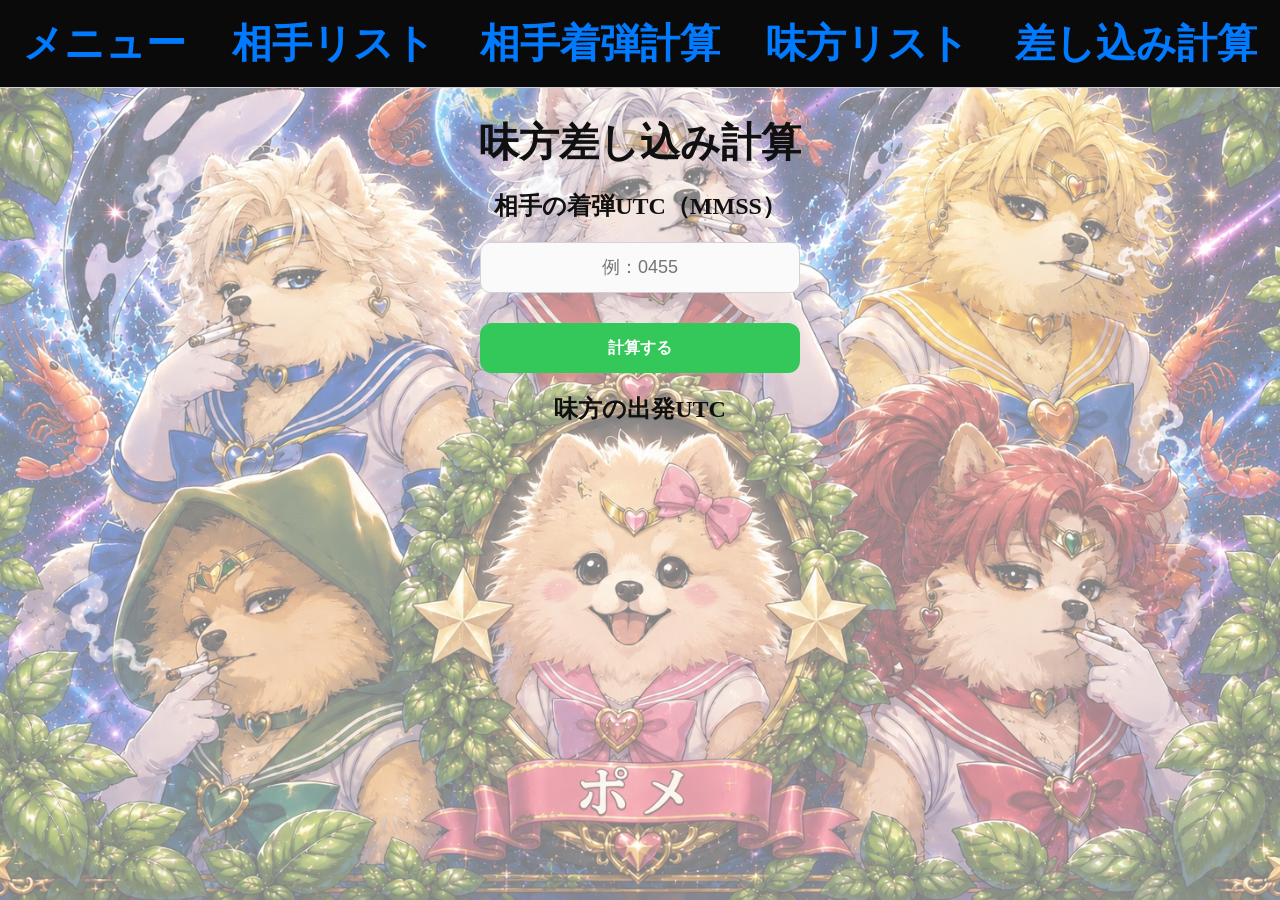
<file: all_sync.html>
<!DOCTYPE html>
<html lang="ja">
<head>
  <meta charset="UTF-8">
  <title>味方同期計算</title>
  <link rel="stylesheet" href="style.css">
</head>
<body>


  <nav class="nav-bar">
    <a href="index.html">メニュー</a>
    <a href="enemy_list.html">相手リスト</a>
    <a href="calc.html">相手着弾計算</a>
    <a href="ally_list.html">味方リスト</a>
    <a href="ally_sync.html">差し込み計算</a>
  </nav>
  <h1>味方差し込み計算</h1>

  <section>
    <h2>相手の着弾UTC（MMSS）</h2>
    <input type="text" id="enemy-hit" placeholder="例：0455">
  </section>

  <section>
    <button id="calc" class="btn calc">計算する</button>
  </section>

  <section>
    <h2>味方の出発UTC</h2>
    <div id="result"></div>
  </section>

  <script>
    const allies = JSON.parse(localStorage.getItem("allies") || "[]");

    function secToMMSS(sec) {
      sec = ((sec % 3600) + 3600) % 3600;
      const mm = String(Math.floor(sec / 60)).padStart(2, "0");
      const ss = String(sec % 60).padStart(2, "0");
      return mm + ss;
    }

    document.getElementById("calc").onclick = () => {
      const result = document.getElementById("result");
      result.innerHTML = "";

      const mmss = document.getElementById("enemy-hit").value;
      if (mmss.length !== 4) {
        result.innerHTML = "MMSS形式で入力してください";
        return;
      }

      const mm = Number(mmss.slice(0, 2));
      const ss = Number(mmss.slice(2, 4));
      const enemyHitSec = mm * 60 + ss;

      allies.forEach(a => {
        const departSec = enemyHitSec - a.march;
        const departMMSS = secToMMSS(departSec);

        result.innerHTML += `
          <p>${a.name} → 出発UTC：${departMMSS}</p>
        `;
      });
    };
  </script>

</body>
</html>
</file>
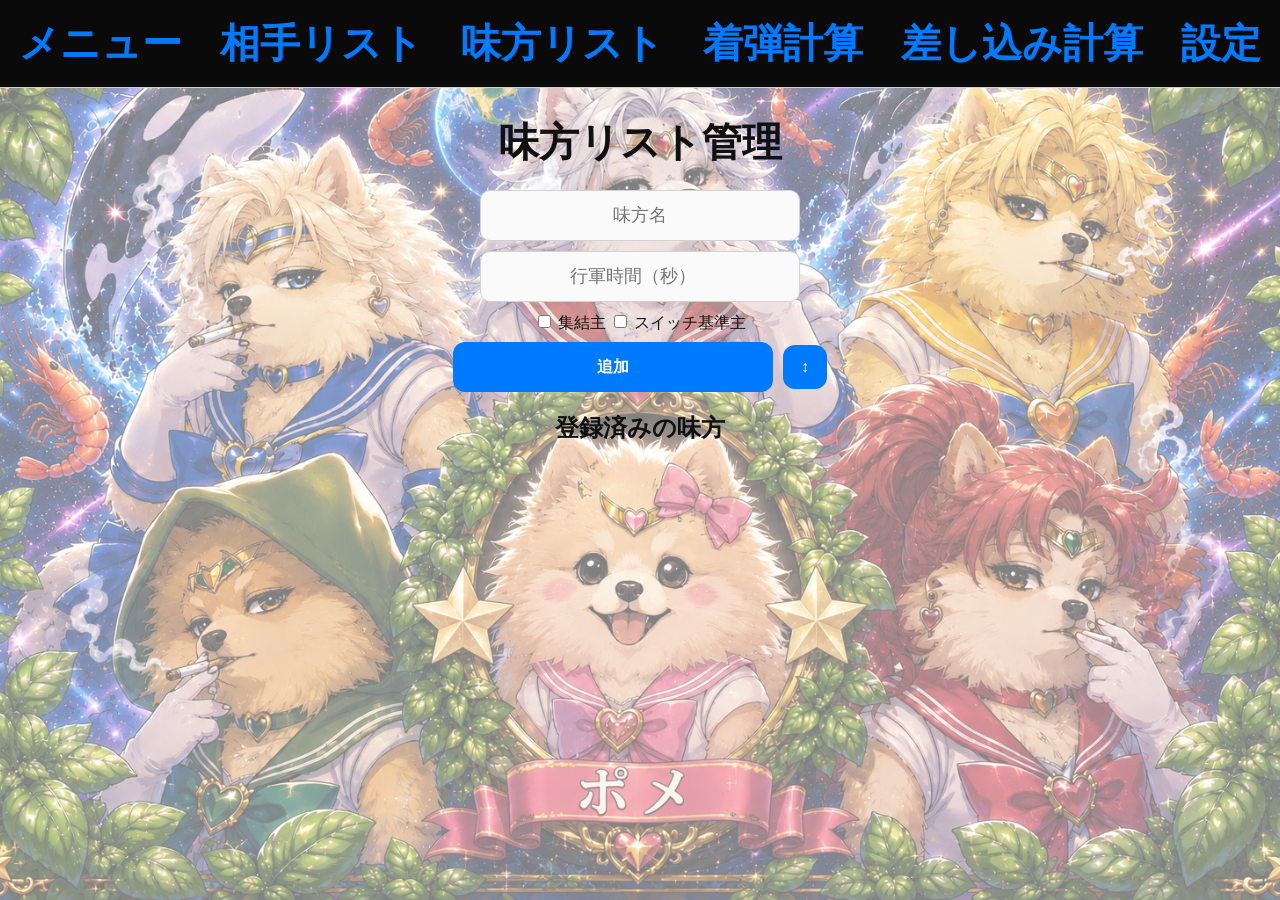
<file: ally_list.html>
<!DOCTYPE html>
<html lang="ja">
<head>
  <meta charset="UTF-8">
  <title>味方リスト管理</title>
  <link rel="stylesheet" href="style.css">
</head>
<body>


  <nav class="nav-bar">
    <a href="index.html">メニュー</a>
    <a href="enemy_list.html">相手リスト</a>
    <a href="ally_list.html">味方リスト</a>
    <a href="calc.html">着弾計算</a>
    <a href="ally_sync.html">差し込み計算</a>
    <a href="settings.html">設定</a>
  </nav>
  <h1>味方リスト管理</h1>


  <section>
    <input type="text" id="ally-name" placeholder="味方名">
    <input type="number" id="ally-march" placeholder="行軍時間（秒）">
    <label>
      <input type="checkbox" id="ally-gathering">
      集結主
    </label>
    <label>
      <input type="checkbox" id="ally-switch-leader">
      スイッチ基準主
    </label>
    <div class="ally-add-row">
      <button id="add" class="btn">追加</button>
      <button id="sort-allies" class="btn sort-btn" type="button" title="並び替え">↕</button>
    </div>
  </section>

  <section>
    <h2>登録済みの味方</h2>
    <div id="ally-list"></div>
  </section>

  <script>
    let editingAllyIndex = null;

    function getAutoTheme() {
      return window.matchMedia("(prefers-color-scheme: dark)").matches ? "dark" : "light";
    }

    function getAutoDeviceMode() {
      return window.innerWidth <= 768 ? "mobile" : "desktop";
    }

    function applyThemeMode(mode) {
      const selected = mode || "auto";
      const effective = selected === "auto" ? getAutoTheme() : selected;
      document.body.dataset.theme = effective;
    }

    function applyDeviceMode(mode) {
      const selected = mode || "auto";
      const effective = selected === "auto" ? getAutoDeviceMode() : selected;
      document.body.dataset.device = effective;
    }

    function loadBackgroundState() {
      const bgEnabled = localStorage.getItem("backgroundEnabled");
      document.body.classList.toggle("bg-off", bgEnabled === "false");
      const savedTheme = localStorage.getItem("themeMode") || "auto";
      const savedDevice = localStorage.getItem("deviceMode") || "auto";
      applyThemeMode(savedTheme);
      applyDeviceMode(savedDevice);
    }
    loadBackgroundState();
    window.addEventListener("resize", () => {
      if ((localStorage.getItem("themeMode") || "auto") === "auto") {
        applyThemeMode("auto");
      }
      if ((localStorage.getItem("deviceMode") || "auto") === "auto") {
        applyDeviceMode("auto");
      }
    });

    function sortAllies() {
      const list = JSON.parse(localStorage.getItem("allies") || "[]");
      const sorted = [...list].sort((a, b) => {
        const rankA = a.gatheringLeader && a.switchLeader ? 0 : a.gatheringLeader ? 1 : 2;
        const rankB = b.gatheringLeader && b.switchLeader ? 0 : b.gatheringLeader ? 1 : 2;
        if (rankA !== rankB) return rankA - rankB;
        return (a.name || "").localeCompare(b.name || "", "ja");
      });

      localStorage.setItem("allies", JSON.stringify(sorted));
      loadAllies();
    }

    function loadAllies() {
      const list = JSON.parse(localStorage.getItem("allies") || "[]");
      const div = document.getElementById("ally-list");
      div.innerHTML = "";

      list.forEach((a, index) => {
        div.innerHTML += `
          <div class="list-card enemy-card">
            <div class="list-card-main">
              <p class="entry-name">${a.name}</p>
              <p class="entry-meta">行軍 ${a.march}秒</p>
              <label class="entry-meta">
                <input type="checkbox" ${a.gatheringLeader ? "checked" : ""} onchange="toggleGatheringLeader(${index}, this.checked)">
                集結主
              </label>
              <label class="entry-meta">
                <input type="checkbox" ${a.switchLeader ? "checked" : ""} onchange="toggleSwitchLeader(${index}, this.checked)">
                スイッチ基準主
              </label>
            </div>
            <div class="action-buttons">
              <button class="btn edit" onclick="editAlly(${index})">編集</button>
              <button class="btn delete" onclick="deleteAlly(${index})">削除</button>
            </div>
          </div>
        `;
      });
    }

    function toggleGatheringLeader(index, checked) {
      const list = JSON.parse(localStorage.getItem("allies") || "[]");
      if (!list[index]) return;
      list[index].gatheringLeader = checked;
      localStorage.setItem("allies", JSON.stringify(list));
      loadAllies();
    }

    function toggleSwitchLeader(index, checked) {
      const list = JSON.parse(localStorage.getItem("allies") || "[]");
      if (!list[index]) return;

      list[index].switchLeader = checked;
      localStorage.setItem("allies", JSON.stringify(list));
      loadAllies();
    }

    function editAlly(index) {
      const list = JSON.parse(localStorage.getItem("allies") || "[]");
      const item = list[index];
      if (!item) return;

      editingAllyIndex = index;
      document.getElementById("ally-name").value = item.name;
      document.getElementById("ally-march").value = item.march;
      document.getElementById("ally-gathering").checked = Boolean(item.gatheringLeader);
      document.getElementById("ally-switch-leader").checked = Boolean(item.switchLeader);
      document.getElementById("add").textContent = "更新";
      document.getElementById("ally-name").focus();
    }

    function deleteAlly(index) {
      const list = JSON.parse(localStorage.getItem("allies") || "[]");
      list.splice(index, 1);
      localStorage.setItem("allies", JSON.stringify(list));

      if (editingAllyIndex === index) {
        editingAllyIndex = null;
        document.getElementById("add").textContent = "追加";
      }

      document.getElementById("ally-name").value = "";
      document.getElementById("ally-march").value = "";
      document.getElementById("ally-gathering").checked = false;
      document.getElementById("ally-switch-leader").checked = false;
      loadAllies();
    }

    document.getElementById("add").onclick = () => {
      const name = document.getElementById("ally-name").value;
      const march = Number(document.getElementById("ally-march").value);
      const gatheringLeader = document.getElementById("ally-gathering").checked;
      const switchLeader = document.getElementById("ally-switch-leader").checked;

      if (!name || march <= 0) return;

      const list = JSON.parse(localStorage.getItem("allies") || "[]");
      const entry = { name, march, gatheringLeader, switchLeader };

      if (editingAllyIndex !== null) {
        list[editingAllyIndex] = entry;
      } else {
        list.push(entry);
      }

      localStorage.setItem("allies", JSON.stringify(list));

      document.getElementById("ally-name").value = "";
      document.getElementById("ally-march").value = "";
      document.getElementById("ally-gathering").checked = false;
      document.getElementById("ally-switch-leader").checked = false;
      editingAllyIndex = null;
      document.getElementById("add").textContent = "追加";
      loadAllies();
    };

    document.getElementById("sort-allies").onclick = sortAllies;

    loadAllies();
  </script>

</body>
</html>
</file>
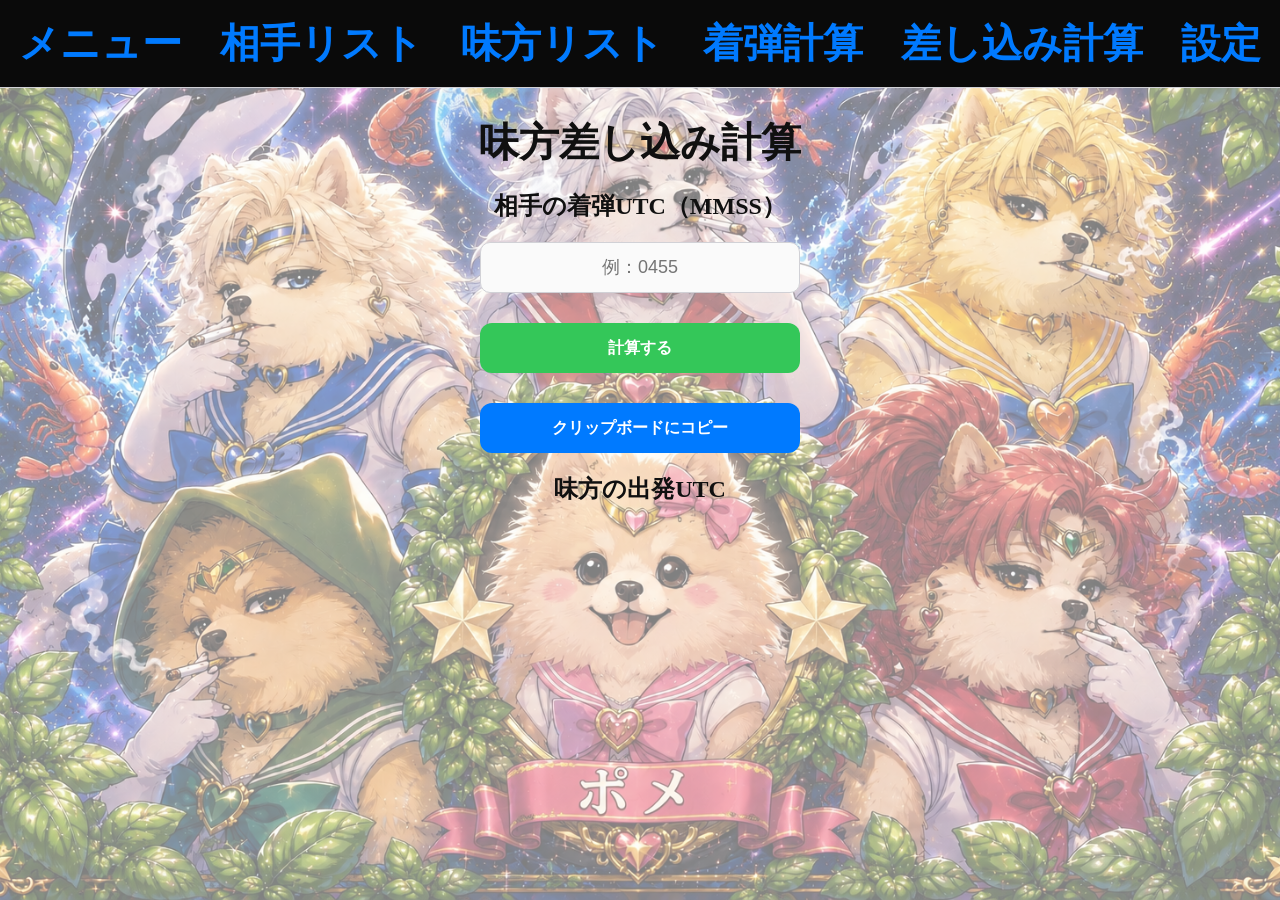
<file: ally_sync.html>
<!DOCTYPE html>
<html lang="ja">
<head>
  <meta charset="UTF-8">
  <title>味方同期計算</title>
  <link rel="stylesheet" href="style.css">
</head>
<body>


  <nav class="nav-bar">
    <a href="index.html">メニュー</a>
    <a href="enemy_list.html">相手リスト</a>
    <a href="ally_list.html">味方リスト</a>
    <a href="calc.html">着弾計算</a>
    <a href="ally_sync.html">差し込み計算</a>
    <a href="settings.html">設定</a>
  </nav>
  <h1>味方差し込み計算</h1>

  <section>
    <h2>相手の着弾UTC（MMSS）</h2>
    <input type="text" id="enemy-hit" placeholder="例：0455">
  </section>

  <section>
    <button id="calc" class="btn calc">計算する</button>
  </section>

  <section>
    <button id="copy-sync" class="btn copy" type="button">クリップボードにコピー</button>
  </section>

  <section>
    <h2>味方の出発UTC</h2>
    <div id="result"></div>
  </section>

  <script>
    function getAutoTheme() {
      return window.matchMedia("(prefers-color-scheme: dark)").matches ? "dark" : "light";
    }

    function getAutoDeviceMode() {
      return window.innerWidth <= 768 ? "mobile" : "desktop";
    }

    function applyThemeMode(mode) {
      const selected = mode || "auto";
      const effective = selected === "auto" ? getAutoTheme() : selected;
      document.body.dataset.theme = effective;
    }

    function applyDeviceMode(mode) {
      const selected = mode || "auto";
      const effective = selected === "auto" ? getAutoDeviceMode() : selected;
      document.body.dataset.device = effective;
    }

    function loadBackgroundState() {
      const bgEnabled = localStorage.getItem("backgroundEnabled");
      document.body.classList.toggle("bg-off", bgEnabled === "false");
      const savedTheme = localStorage.getItem("themeMode") || "auto";
      const savedDevice = localStorage.getItem("deviceMode") || "auto";
      applyThemeMode(savedTheme);
      applyDeviceMode(savedDevice);
    }
    loadBackgroundState();
    window.addEventListener("resize", () => {
      if ((localStorage.getItem("themeMode") || "auto") === "auto") {
        applyThemeMode("auto");
      }
      if ((localStorage.getItem("deviceMode") || "auto") === "auto") {
        applyDeviceMode("auto");
      }
    });

    function saveSyncState(value, html, copyText = "") {
      localStorage.setItem("syncState", JSON.stringify({ value, html, copyText }));
    }

    function loadSyncState() {
      const saved = JSON.parse(localStorage.getItem("syncState") || "null");
      if (!saved) return;

      const enemyHitInput = document.getElementById("enemy-hit");
      if (enemyHitInput && saved.value) {
        enemyHitInput.value = saved.value;
      }
      if (saved.html) {
        const result = document.getElementById("result");
        result.innerHTML = saved.html;
        result.dataset.copyText = saved.copyText || "";
      }
    }

    function secToMMSS(sec) {
      sec = ((sec % 3600) + 3600) % 3600;
      const mm = String(Math.floor(sec / 60)).padStart(2, "0");
      const ss = String(sec % 60).padStart(2, "0");
      return mm + ss;
    }

    function buildSyncCopyText(allies, enemyHitSec) {
      return allies.map(a => {
        const departSec = enemyHitSec - a.march;
        const departMMSS = secToMMSS(departSec);
        return `${a.name}:${departMMSS}`;
      }).join("\n");
    }

    function runSyncCalculation() {
      const result = document.getElementById("result");
      result.innerHTML = "";
      result.dataset.copyText = "";

      const allies = JSON.parse(localStorage.getItem("allies") || "[]");
      if (allies.length === 0) {
        const message = "味方が登録されていません。味方リストで登録してください。";
        result.innerHTML = message;
        saveSyncState(document.getElementById("enemy-hit").value.trim(), message, "");
        return;
      }

      const mmss = document.getElementById("enemy-hit").value.trim();
      const normalized = mmss.replace(/\D/g, "");
      if (normalized.length !== 4) {
        const message = "MMSS形式で入力してください";
        result.innerHTML = message;
        saveSyncState(mmss, message, "");
        return;
      }

      const mm = Number(normalized.slice(0, 2));
      const ss = Number(normalized.slice(2, 4));
      const enemyHitSec = mm * 60 + ss;
      let html = "";

      allies.forEach(a => {
        const departSec = enemyHitSec - a.march;
        const departMMSS = secToMMSS(departSec);
        html += `<p class="sync-result-item">${a.name} → 出発UTC：${departMMSS}</p>`;
      });

      const copyText = buildSyncCopyText(allies, enemyHitSec);
      result.innerHTML = html;
      result.dataset.copyText = copyText;
      saveSyncState(mmss, html, copyText);
    }

    async function copySyncResults() {
      const result = document.getElementById("result");
      const copyText = result.dataset.copyText || "";
      if (!copyText) return;

      const button = document.getElementById("copy-sync");
      try {
        await navigator.clipboard.writeText(copyText);
        button.textContent = "コピーしました";
      } catch (error) {
        const fallback = document.createElement("textarea");
        fallback.value = copyText;
        document.body.appendChild(fallback);
        fallback.select();
        document.execCommand("copy");
        document.body.removeChild(fallback);
        button.textContent = "コピーしました";
      }

      setTimeout(() => {
        button.textContent = "クリップボードにコピー";
      }, 1500);
    }

    const autoHitUTC = localStorage.getItem("syncAutoHitUTC") || "";
    if (autoHitUTC) {
      document.getElementById("enemy-hit").value = autoHitUTC;
      runSyncCalculation();
    } else {
      loadSyncState();
    }

    document.getElementById("calc").onclick = runSyncCalculation;
    document.getElementById("copy-sync").onclick = copySyncResults;
  </script>

</body>
</html>
</file>
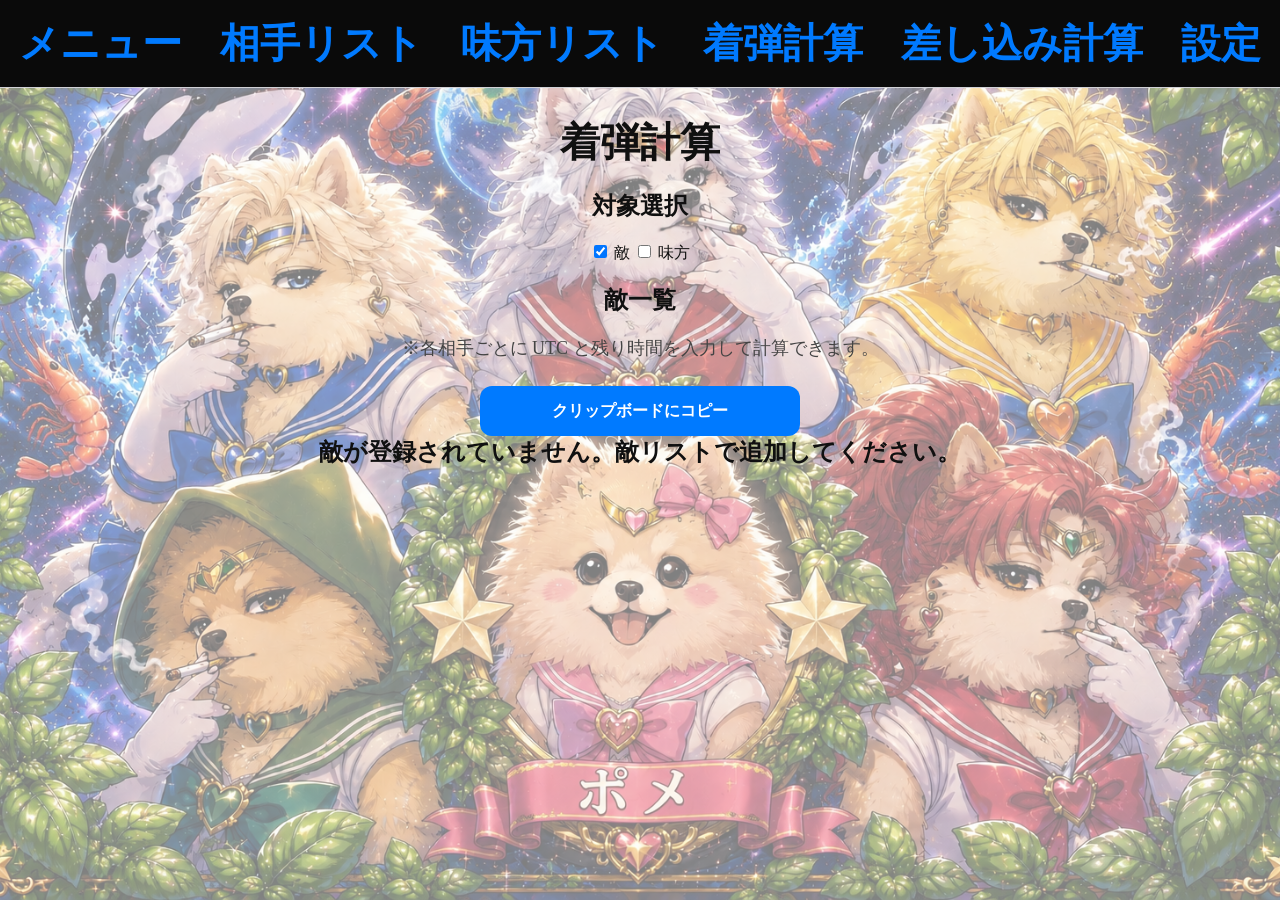
<file: calc.html>
<!DOCTYPE html>
<html lang="ja">
<head>
  <meta charset="UTF-8">
  <title>着弾計算</title>
  <link rel="stylesheet" href="style.css">
</head>
<body>

  <nav class="nav-bar">
    <a href="index.html">メニュー</a>
    <a href="enemy_list.html">相手リスト</a>
    <a href="ally_list.html">味方リスト</a>
    <a href="calc.html">着弾計算</a>
    <a href="ally_sync.html">差し込み計算</a>
    <a href="settings.html">設定</a>
  </nav>

  <h1>着弾計算</h1>

  <section>
    <h2>対象選択</h2>
    <label>
      <input type="checkbox" id="calc-target-enemy" checked>
      敵
    </label>
    <label>
      <input type="checkbox" id="calc-target-ally">
      味方
    </label>
  </section>

  <section>
    <h2 id="calc-list-title">敵一覧</h2>
    <p id="calc-note" class="calc-note">※各相手ごとに UTC と残り時間を入力して計算できます。</p>
    <div id="switch-summary" class="switch-summary" hidden></div>
    <div class="calc-header-actions">
      <button id="bulk-calc" class="btn calc" type="button" hidden>一括計算</button>
      <button id="copy-calc" class="btn copy" type="button">クリップボードにコピー</button>
    </div>
    <div id="calc-list"></div>
  </section>

  <script>
    function getAutoTheme() {
      return window.matchMedia("(prefers-color-scheme: dark)").matches ? "dark" : "light";
    }

    function getAutoDeviceMode() {
      return window.innerWidth <= 768 ? "mobile" : "desktop";
    }

    function applyThemeMode(mode) {
      const selected = mode || "auto";
      const effective = selected === "auto" ? getAutoTheme() : selected;
      document.body.dataset.theme = effective;
    }

    function applyDeviceMode(mode) {
      const selected = mode || "auto";
      const effective = selected === "auto" ? getAutoDeviceMode() : selected;
      document.body.dataset.device = effective;
    }

    function loadBackgroundState() {
      const bgEnabled = localStorage.getItem("backgroundEnabled");
      document.body.classList.toggle("bg-off", bgEnabled === "false");
      const savedTheme = localStorage.getItem("themeMode") || "auto";
      const savedDevice = localStorage.getItem("deviceMode") || "auto";
      applyThemeMode(savedTheme);
      applyDeviceMode(savedDevice);
    }
    loadBackgroundState();
    window.addEventListener("resize", () => {
      if ((localStorage.getItem("themeMode") || "auto") === "auto") {
        applyThemeMode("auto");
      }
      if ((localStorage.getItem("deviceMode") || "auto") === "auto") {
        applyDeviceMode("auto");
      }
    });

    const listDiv = document.getElementById("calc-list");

    function getEnemies() {
      return JSON.parse(localStorage.getItem("enemies") || "[]");
    }

    function getAllies() {
      return JSON.parse(localStorage.getItem("allies") || "[]");
    }

    function getSwitchIntervalSec() {
      const value = Number(localStorage.getItem("switchIntervalSec") || "0");
      return Number.isFinite(value) ? Math.max(0, value) : 0;
    }

    function getCurrentCalcEntries() {
      const enemyChecked = document.getElementById("calc-target-enemy").checked;
      const allyChecked = document.getElementById("calc-target-ally").checked;

      if (allyChecked) {
        const allies = getAllies();
        const hasGatheringLeader = allies.some(a => a.gatheringLeader === true);
        return hasGatheringLeader ? allies.filter(a => a.gatheringLeader === true) : allies;
      }

      if (enemyChecked || (!enemyChecked && !allyChecked)) {
        return getEnemies();
      }

      return [];
    }

    function getCalcState() {
      return JSON.parse(localStorage.getItem("calcState") || "[]");
    }

    function saveCalcState(state) {
      localStorage.setItem("calcState", JSON.stringify(state));
    }

    function parseMMSS(value) {
      if (!value || value.length !== 4 || Number.isNaN(Number(value))) {
        return null;
      }

      const mm = Number(value.slice(0, 2));
      const ss = Number(value.slice(2, 4));

      if (mm < 0 || mm > 59 || ss < 0 || ss > 59) {
        return null;
      }

      return mm * 60 + ss;
    }

    function secToMMSS(sec) {
      sec = ((sec % 3600) + 3600) % 3600;
      const mm = String(Math.floor(sec / 60)).padStart(2, "0");
      const ss = String(sec % 60).padStart(2, "0");
      return mm + ss;
    }

    function getRepresentativeSwitchTime(values) {
      const valid = values.filter(value => value && parseMMSS(value) !== null);
      if (valid.length === 0) return null;

      const hasAfterMidnight = valid.some(value => parseMMSS(value) < 60);
      if (!hasAfterMidnight) {
        return valid.reduce((best, current) => {
          const bestSec = parseMMSS(best);
          const currentSec = parseMMSS(current);
          if (bestSec === null || currentSec === null) return best;
          return currentSec > bestSec ? current : best;
        }, valid[0]);
      }

      return valid.reduce((best, current) => {
        const bestSec = parseMMSS(best);
        const currentSec = parseMMSS(current);
        if (bestSec === null || currentSec === null) return best;

        const normalize = (sec) => (sec < 60 ? sec + 3600 : sec);
        const bestNorm = normalize(bestSec);
        const currentNorm = normalize(currentSec);
        return currentNorm > bestNorm ? current : best;
      }, valid[0]);
    }

    function buildSwitchSummaryText() {
      const allyChecked = document.getElementById("calc-target-ally").checked;
      if (!allyChecked) {
        const summary = document.getElementById("switch-summary");
        if (summary) {
          summary.hidden = true;
          summary.innerHTML = "";
        }
        return;
      }

      const entries = getCurrentCalcEntries();
      const validTimes = [];

      entries.forEach((entry, index) => {
        const utcInput = document.getElementById(`utc-${index}`);
        const remainInput = document.getElementById(`remain-${index}`);
        if (!utcInput || !remainInput) return;

        const manual = utcInput.value.trim();
        const mmss = remainInput.value.trim();
        if (!manual || !mmss) return;

        const hitUTC = computeHitUTC(index);
        if (!hitUTC || !entry.switchLeader) return;

        const switchIntervalSec = getSwitchIntervalSec();
        if (!switchIntervalSec) return;

        const hitSec = parseMMSS(hitUTC);
        if (hitSec === null) return;

        validTimes.push(secToMMSS(hitSec + switchIntervalSec));
      });

      const summary = document.getElementById("switch-summary");
      if (!summary) return;

      if (validTimes.length === 0) {
        summary.hidden = true;
        summary.innerHTML = "";
        return;
      }

      const latest = getRepresentativeSwitchTime(validTimes);
      summary.hidden = false;
      summary.innerHTML = `
        <div class="switch-summary-label">代表スイッチ時間</div>
        <div class="switch-summary-time">${latest}</div>
      `;
    }

    function buildCalcCopyText() {
      const entries = getCurrentCalcEntries();
      const lines = [];

      entries.forEach((e, index) => {
        const utcInput = document.getElementById(`utc-${index}`);
        const remainInput = document.getElementById(`remain-${index}`);
        if (!utcInput || !remainInput) return;

        const manual = utcInput.value.trim();
        const mmss = remainInput.value.trim();
        if (!manual || !mmss) return;

        const hitUTC = computeHitUTC(index);
        if (!hitUTC) return;

        lines.push(`${e.name}:${hitUTC}`);
      });

      return lines.join("\n");
    }

    function calcAllCurrentEntries() {
      const entries = getCurrentCalcEntries();
      entries.forEach((_, index) => calcHit(index));
    }

    function buildCalcRows() {
      const entries = getCurrentCalcEntries();
      const calcState = getCalcState();
      const title = document.getElementById("calc-list-title");
      const note = document.getElementById("calc-note");
      const allyChecked = document.getElementById("calc-target-ally").checked;
      const bulkButton = document.getElementById("bulk-calc");

      if (title) {
        title.textContent = allyChecked ? "味方（集結主）一覧" : "敵一覧";
      }

      if (note) {
        note.textContent = allyChecked ? "※各味方集結主ごとに UTC と残り時間を入力して計算できます。" : "※各相手ごとに UTC と残り時間を入力して計算できます。";
      }

      if (bulkButton) {
        bulkButton.hidden = !allyChecked || entries.length === 0;
      }

      listDiv.innerHTML = "";
      buildSwitchSummaryText();

      if (entries.length === 0) {
        const message = allyChecked ? "集結主の味方が登録されていません。味方リストで集結主にチェックを入れてください。" : "敵が登録されていません。敵リストで追加してください。";
        listDiv.innerHTML = `<p class="result">${message}</p>`;
        return;
      }

      entries.forEach((e, index) => {
        const saved = calcState[index] || {};
        const row = document.createElement("div");
        row.className = "calc-row";
        const isAllyTarget = document.getElementById("calc-target-ally").checked;

        row.innerHTML = `
          <div class="calc-name">
            <b>${e.name}</b>
            <span>（行軍 ${e.march}秒）</span>
          </div>
          <div class="calc-inputs">
            <input type="text" id="utc-${index}" class="calc-input" placeholder="UTC MMSS" value="${saved.utc || ""}">
            <input type="text" id="remain-${index}" class="calc-input" placeholder="残り MMSS" value="${saved.remain || ""}">
          </div>
          <div class="calc-action-row">
            <button class="btn calc small" onclick="calcHit(${index})">計算</button>
            <button class="btn delete small" onclick="deleteCalcEnemy(${index})">削除</button>
            ${isAllyTarget ? "" : '<button class="btn sync small" onclick="goToSync(${index})">差し込み</button>'}
          </div>
          <p id="result-${index}" class="result">${saved.result || ""}</p>
        `;

        listDiv.appendChild(row);
      });
    }

    function persistCalcEntry(index, utc, remain, result) {
      const enemies = getEnemies();
      const state = getCalcState();
      while (state.length < enemies.length) {
        state.push({});
      }
      state[index] = { utc, remain, result };
      saveCalcState(state);
    }

    function computeHitUTC(index) {
      const entries = getCurrentCalcEntries();
      const e = entries[index];
      if (!e) return null;

      const utcInput = document.getElementById(`utc-${index}`);
      const remainInput = document.getElementById(`remain-${index}`);
      if (!utcInput || !remainInput) return null;

      const manual = utcInput.value.trim();
      const mmss = remainInput.value.trim();
      const nowSec = parseMMSS(manual);
      const remainSec = parseMMSS(mmss);

      if (nowSec === null || remainSec === null) {
        return null;
      }

      const hitRemain = remainSec + e.march;
      const hitUTCsec = nowSec + hitRemain;
      return secToMMSS(hitUTCsec);
    }

    function getSwitchTimeFromHit(hitUTC) {
      if (!hitUTC) return null;
      const switchIntervalSec = getSwitchIntervalSec();
      if (!switchIntervalSec) return null;

      const hitSec = parseMMSS(hitUTC);
      if (hitSec === null) return null;
      return secToMMSS(hitSec + switchIntervalSec);
    }

    function calcHit(index) {
      const entries = getCurrentCalcEntries();
      const e = entries[index];
      if (!e) return;

      const utcInput = document.getElementById(`utc-${index}`);
      const remainInput = document.getElementById(`remain-${index}`);
      const result = document.getElementById(`result-${index}`);

      const manual = utcInput.value.trim();
      const mmss = remainInput.value.trim();

      const nowSec = parseMMSS(manual);
      const remainSec = parseMMSS(mmss);

      if (nowSec === null) {
        result.textContent = "UTCをMMSS形式で入力してください（例：0130）";
        persistCalcEntry(index, manual, mmss, result.textContent);
        return;
      }

      if (remainSec === null) {
        result.textContent = "残り時間をMMSS形式で入力してください（例：0130）";
        persistCalcEntry(index, manual, mmss, result.textContent);
        return;
      }

      const hitUTC = computeHitUTC(index);
      const switchTime = getSwitchTimeFromHit(hitUTC);
      const resultParts = [];

      if (hitUTC) {
        resultParts.push(`着弾UTC：${hitUTC}`);
      }

      const currentTarget = getCurrentCalcEntries()[index];
      if (currentTarget && currentTarget.switchLeader && switchTime) {
        resultParts.push(`スイッチ時間：${switchTime}`);
      }

      const resultText = resultParts.length ? resultParts.join(" / ") : "計算できませんでした";

      result.textContent = resultText;
      persistCalcEntry(index, manual, mmss, resultText);
      buildSwitchSummaryText();
    }

    function deleteCalcEnemy(index) {
      const state = getCalcState();

      if (!state[index]) {
        state[index] = {};
      }

      state[index] = { utc: "", remain: "", result: "" };
      saveCalcState(state);

      const utcInput = document.getElementById(`utc-${index}`);
      const remainInput = document.getElementById(`remain-${index}`);
      const result = document.getElementById(`result-${index}`);

      if (utcInput) utcInput.value = "";
      if (remainInput) remainInput.value = "";
      if (result) result.textContent = "";
    }

    function goToSync(index) {
      const hitUTC = computeHitUTC(index);
      if (!hitUTC) {
        const resultEl = document.getElementById(`result-${index}`);
        if (resultEl) {
          resultEl.textContent = "UTCと残り時間を入力してください";
        }
        return;
      }

      localStorage.setItem("syncAutoHitUTC", hitUTC);
      localStorage.setItem("syncAutoFromCalc", "true");
      window.location.href = "ally_sync.html";
    }

    function bindTargetToggles() {
      const enemyToggle = document.getElementById("calc-target-enemy");
      const allyToggle = document.getElementById("calc-target-ally");

      if (!enemyToggle || !allyToggle) return;

      enemyToggle.addEventListener("change", () => {
        if (enemyToggle.checked) {
          allyToggle.checked = false;
        }
        buildCalcRows();
      });

      allyToggle.addEventListener("change", () => {
        if (allyToggle.checked) {
          enemyToggle.checked = false;
        }
        buildCalcRows();
      });
    }

    async function copyCalcResults() {
      const copyText = buildCalcCopyText();
      if (!copyText) return;

      const button = document.getElementById("copy-calc");
      try {
        await navigator.clipboard.writeText(copyText);
        button.textContent = "コピーしました";
      } catch (error) {
        const fallback = document.createElement("textarea");
        fallback.value = copyText;
        document.body.appendChild(fallback);
        fallback.select();
        document.execCommand("copy");
        document.body.removeChild(fallback);
        button.textContent = "コピーしました";
      }

      setTimeout(() => {
        button.textContent = "クリップボードにコピー";
      }, 1500);
    }

    bindTargetToggles();
    buildCalcRows();
    document.getElementById("copy-calc").onclick = copyCalcResults;
    document.getElementById("bulk-calc").onclick = calcAllCurrentEntries;
  </script>

</body>
</html>
</file>
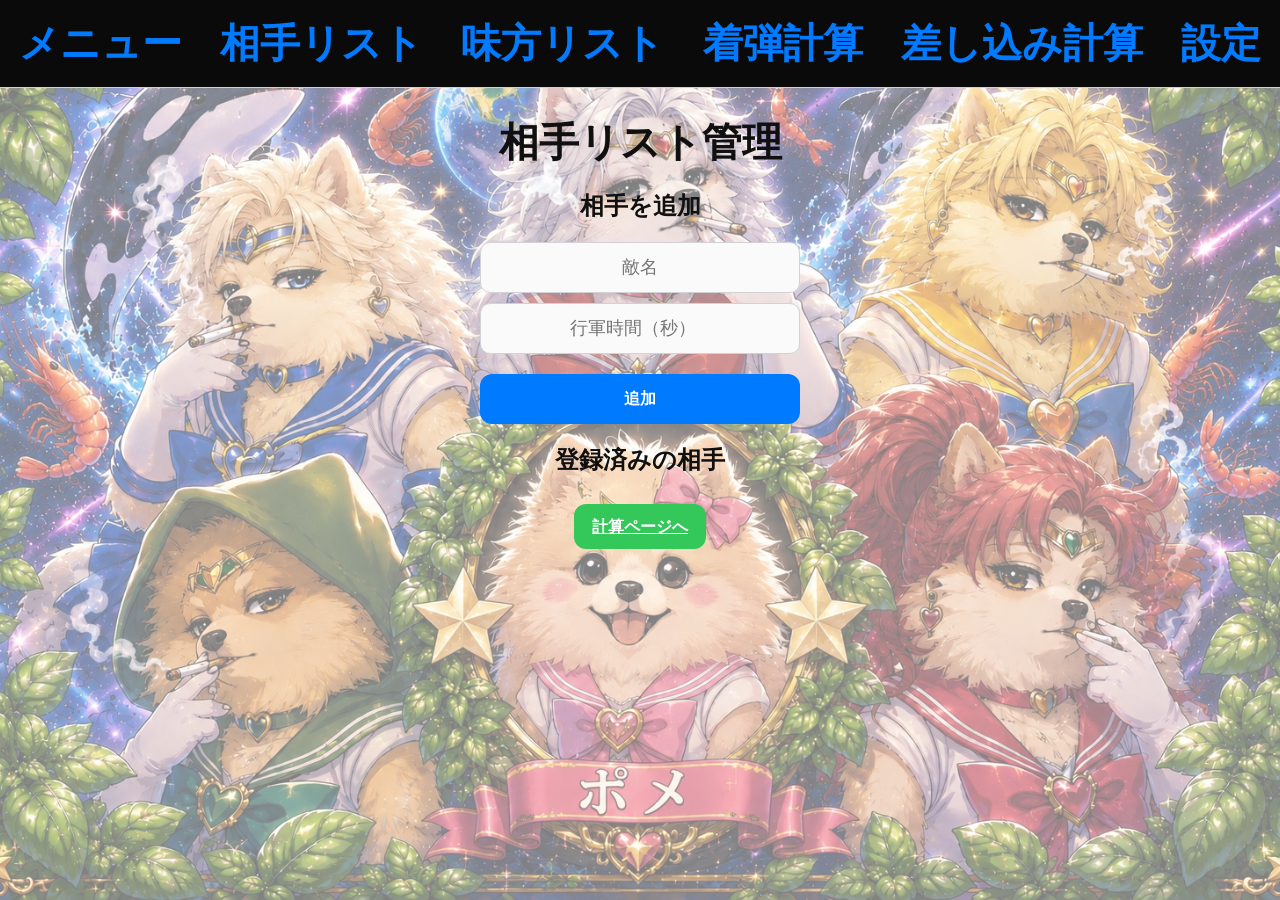
<file: enemy_list.html>
<!DOCTYPE html>
<html lang="ja">
<head>
  <meta charset="UTF-8">
  <title>敵リスト管理</title>
  <link rel="stylesheet" href="style.css">
</head>
<body>


  <nav class="nav-bar">
    <a href="index.html">メニュー</a>
    <a href="enemy_list.html">相手リスト</a>
    <a href="ally_list.html">味方リスト</a>
    <a href="calc.html">着弾計算</a>
    <a href="ally_sync.html">差し込み計算</a>
    <a href="settings.html">設定</a>
  </nav>
  <h1>相手リスト管理</h1>

  <section>
    <h2>相手を追加</h2>
    <input type="text" id="enemy-name" placeholder="敵名">
    <input type="number" id="enemy-march" placeholder="行軍時間（秒）">
    <button id="add" class="btn">追加</button>
  </section>

  <section>
    <h2>登録済みの相手</h2>
    <div id="enemy-list"></div>
  </section>

  <section>
    <a href="calc.html" class="btn calc">計算ページへ</a>
  </section>

  <script>
    let editingEnemyIndex = null;

    function getAutoTheme() {
      return window.matchMedia("(prefers-color-scheme: dark)").matches ? "dark" : "light";
    }

    function getAutoDeviceMode() {
      return window.innerWidth <= 768 ? "mobile" : "desktop";
    }

    function applyThemeMode(mode) {
      const selected = mode || "auto";
      const effective = selected === "auto" ? getAutoTheme() : selected;
      document.body.dataset.theme = effective;
    }

    function applyDeviceMode(mode) {
      const selected = mode || "auto";
      const effective = selected === "auto" ? getAutoDeviceMode() : selected;
      document.body.dataset.device = effective;
    }

    function loadBackgroundState() {
      const bgEnabled = localStorage.getItem("backgroundEnabled");
      document.body.classList.toggle("bg-off", bgEnabled === "false");
      const savedTheme = localStorage.getItem("themeMode") || "auto";
      const savedDevice = localStorage.getItem("deviceMode") || "auto";
      applyThemeMode(savedTheme);
      applyDeviceMode(savedDevice);
    }
    loadBackgroundState();
    window.addEventListener("resize", () => {
      if ((localStorage.getItem("themeMode") || "auto") === "auto") {
        applyThemeMode("auto");
      }
      if ((localStorage.getItem("deviceMode") || "auto") === "auto") {
        applyDeviceMode("auto");
      }
    });

    function loadEnemies() {
      const list = JSON.parse(localStorage.getItem("enemies") || "[]");
      const div = document.getElementById("enemy-list");
      div.innerHTML = "";

      list.forEach((e, index) => {
        div.innerHTML += `
          <div class="list-card enemy-card">
            <div class="list-card-main">
              <p class="entry-name">${e.name}</p>
              <p class="entry-meta">行軍 ${e.march}秒</p>
            </div>
            <div class="action-buttons">
              <button class="btn edit" onclick="editEnemy(${index})">編集</button>
              <button class="btn delete" onclick="deleteEnemy(${index})">削除</button>
            </div>
          </div>
        `;
      });
    }

    function editEnemy(index) {
      const list = JSON.parse(localStorage.getItem("enemies") || "[]");
      const item = list[index];
      if (!item) return;

      editingEnemyIndex = index;
      document.getElementById("enemy-name").value = item.name;
      document.getElementById("enemy-march").value = item.march;
      document.getElementById("add").textContent = "更新";
      document.getElementById("enemy-name").focus();
    }

    function deleteEnemy(index) {
      const list = JSON.parse(localStorage.getItem("enemies") || "[]");
      list.splice(index, 1);
      localStorage.setItem("enemies", JSON.stringify(list));

      if (editingEnemyIndex === index) {
        editingEnemyIndex = null;
        document.getElementById("add").textContent = "追加";
      }

      document.getElementById("enemy-name").value = "";
      document.getElementById("enemy-march").value = "";
      loadEnemies();
    }

    document.getElementById("add").onclick = () => {
      const name = document.getElementById("enemy-name").value;
      const march = Number(document.getElementById("enemy-march").value);

      if (!name || march <= 0) return;

      const list = JSON.parse(localStorage.getItem("enemies") || "[]");

      if (editingEnemyIndex !== null) {
        list[editingEnemyIndex] = { name, march };
      } else {
        list.push({ name, march });
      }

      localStorage.setItem("enemies", JSON.stringify(list));

      document.getElementById("enemy-name").value = "";
      document.getElementById("enemy-march").value = "";
      editingEnemyIndex = null;
      document.getElementById("add").textContent = "追加";
      loadEnemies();
    };

    loadEnemies();
  </script>

</body>
</html>
</file>
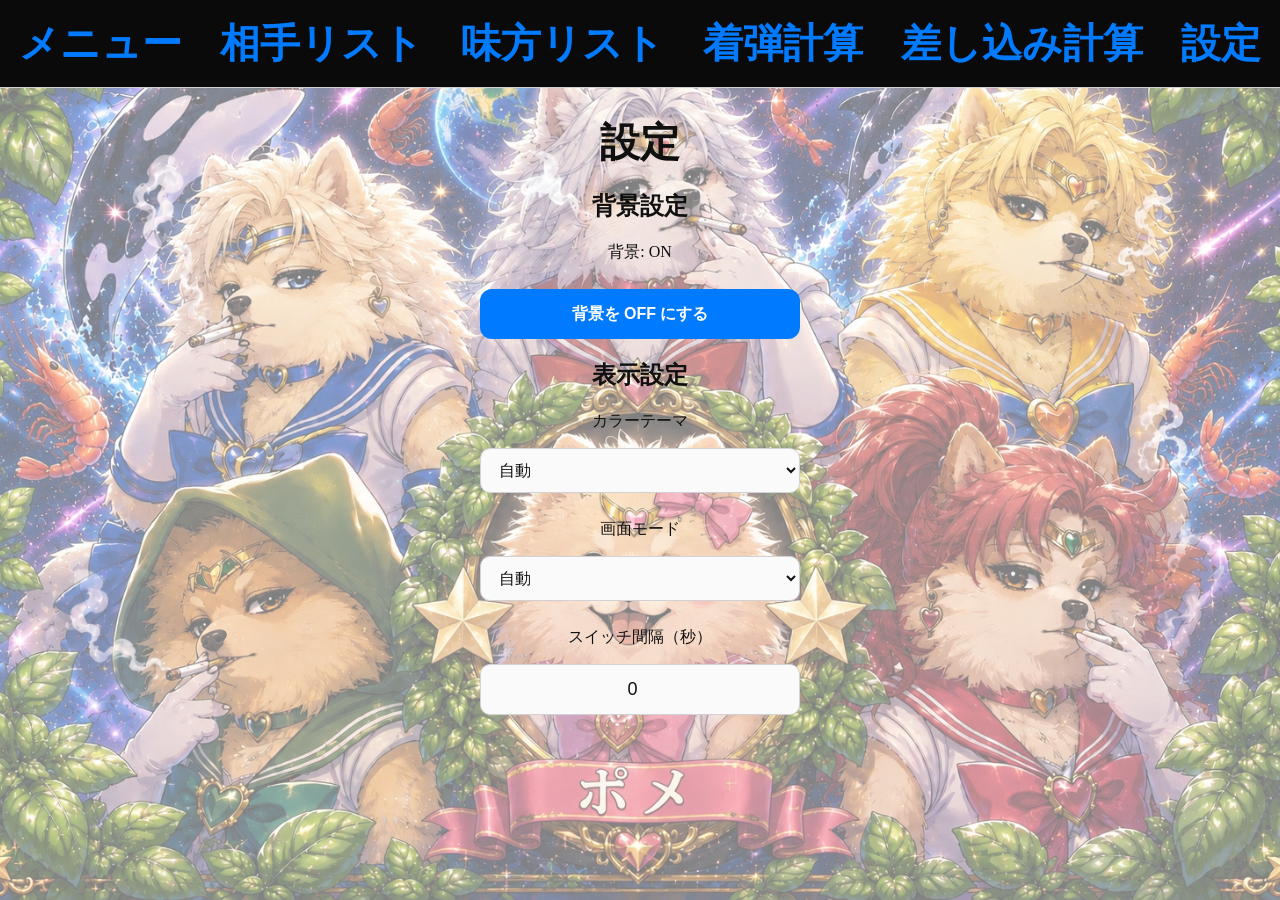
<file: settings.html>
<!DOCTYPE html>
<html lang="ja">
<head>
  <meta charset="UTF-8">
  <title>設定</title>
  <link rel="stylesheet" href="style.css">
</head>
<body>

  <nav class="nav-bar">
    <a href="index.html">メニュー</a>
    <a href="enemy_list.html">相手リスト</a>
    <a href="ally_list.html">味方リスト</a>
    <a href="calc.html">着弾計算</a>
    <a href="ally_sync.html">差し込み計算</a>
    <a href="settings.html">設定</a>
  </nav>

  <h1>設定</h1>

  <section>
    <h2>背景設定</h2>
    <p id="bg-status"></p>
    <button id="bg-toggle" class="btn">背景を OFF にする</button>
  </section>

  <section>
    <h2>表示設定</h2>
    <p>カラーテーマ</p>
    <select id="theme-select" class="setting-select">
      <option value="auto">自動</option>
      <option value="light">ライト</option>
      <option value="dark">ダーク</option>
    </select>

    <p>画面モード</p>
    <select id="device-select" class="setting-select">
      <option value="auto">自動</option>
      <option value="mobile">スマホ</option>
      <option value="desktop">PC</option>
    </select>

    <p>スイッチ間隔（秒）</p>
    <input type="number" id="switch-interval" min="0" step="1" placeholder="例：15">
  </section>

  <script>
    function loadBackgroundState() {
      const bgEnabled = localStorage.getItem("backgroundEnabled");
      const state = bgEnabled !== "false"; // デフォルトON
      applyBackgroundState(state);
      updateButton(state);
    }

    function applyBackgroundState(enabled) {
      if (enabled) {
        document.body.classList.remove("bg-off");
        localStorage.setItem("backgroundEnabled", "true");
      } else {
        document.body.classList.add("bg-off");
        localStorage.setItem("backgroundEnabled", "false");
      }
    }

    function updateButton(enabled) {
      const btn = document.getElementById("bg-toggle");
      const status = document.getElementById("bg-status");
      if (enabled) {
        btn.textContent = "背景を OFF にする";
        status.textContent = "背景: ON";
      } else {
        btn.textContent = "背景を ON にする";
        status.textContent = "背景: OFF";
      }
    }

    function getAutoTheme() {
      return window.matchMedia("(prefers-color-scheme: dark)").matches ? "dark" : "light";
    }

    function getAutoDeviceMode() {
      return window.innerWidth <= 768 ? "mobile" : "desktop";
    }

    function applyThemeMode(mode) {
      const selected = mode || "auto";
      const effective = selected === "auto" ? getAutoTheme() : selected;
      document.body.dataset.theme = effective;
      localStorage.setItem("themeMode", selected);
      const themeSelect = document.getElementById("theme-select");
      if (themeSelect) themeSelect.value = selected;
    }

    function applyDeviceMode(mode) {
      const selected = mode || "auto";
      const effective = selected === "auto" ? getAutoDeviceMode() : selected;
      document.body.dataset.device = effective;
      localStorage.setItem("deviceMode", selected);
      const deviceSelect = document.getElementById("device-select");
      if (deviceSelect) deviceSelect.value = selected;
    }

    function applyVisualSettings() {
      const savedTheme = localStorage.getItem("themeMode") || "auto";
      const savedDevice = localStorage.getItem("deviceMode") || "auto";
      const switchIntervalInput = document.getElementById("switch-interval");
      const savedSwitchInterval = localStorage.getItem("switchIntervalSec");

      applyThemeMode(savedTheme);
      applyDeviceMode(savedDevice);

      if (switchIntervalInput) {
        switchIntervalInput.value = savedSwitchInterval !== null ? savedSwitchInterval : "0";
      }
    }

    function refreshAutoSettings() {
      if (localStorage.getItem("themeMode") === "auto") {
        applyThemeMode("auto");
      }
      if (localStorage.getItem("deviceMode") === "auto") {
        applyDeviceMode("auto");
      }
    }

    document.getElementById("bg-toggle").onclick = () => {
      const currentState = localStorage.getItem("backgroundEnabled") !== "false";
      const newState = !currentState;
      applyBackgroundState(newState);
      updateButton(newState);
    };

    document.getElementById("theme-select").onchange = (event) => {
      applyThemeMode(event.target.value);
    };

    document.getElementById("device-select").onchange = (event) => {
      applyDeviceMode(event.target.value);
    };

    document.getElementById("switch-interval").oninput = (event) => {
      const value = Number(event.target.value || 0);
      localStorage.setItem("switchIntervalSec", String(Math.max(0, Number.isFinite(value) ? value : 0)));
    };

    window.addEventListener("resize", () => {
      const savedTheme = localStorage.getItem("themeMode") || "auto";
      const savedDevice = localStorage.getItem("deviceMode") || "auto";
      if (savedTheme === "auto") {
        applyThemeMode("auto");
      }
      if (savedDevice === "auto") {
        applyDeviceMode("auto");
      }
    });

    loadBackgroundState();
    applyVisualSettings();
    refreshAutoSettings();
  </script>

</body>
</html>
</file>
<file: style.css>
:root {
  --bg-main: url("main_image.png") center/cover no-repeat fixed;
  --bg-overlay: rgba(255, 255, 255, 0.5);
  --panel-bg: rgba(230, 230, 230, 0.86);
  --panel-strong: rgba(255, 255, 255, 0.92);
  --input-bg: #fafafa;
  --input-border: #d1d1d6;
  --text-main: #101010;
  --text-soft: #444;
  --nav-bg: #0a0a0a;
  --nav-link: #007aff;
  --button-text: #ffffff;
  --button-bg: #007aff;
  --button-accent: #34c759;
  --button-warning: #f0ad4e;
  --button-danger: #d9534f;
  --button-sync: #8e44ad;
  --surface-shadow: rgba(0, 0, 0, 0.08);
}

body {
  margin: 0;
  padding: 0;
  position: relative;
  min-height: 100vh;
  background: var(--bg-main);
  color: var(--text-main);
  z-index: 0;
}

body[data-theme="dark"] {
  --bg-main: #101417;
  --bg-overlay: rgba(16, 20, 23, 0.72);
  --panel-bg: rgba(42, 48, 55, 0.92);
  --panel-strong: rgba(20, 25, 30, 0.96);
  --input-bg: #1e252d;
  --input-border: #3d4753;
  --text-main: #f3f7fb;
  --text-soft: #c8d0d9;
  --nav-bg: #0b0f12;
  --nav-link: #79baff;
  --button-text: #ffffff;
  --button-bg: #2d7ef7;
  --button-accent: #2dbb68;
  --button-warning: #d68d2a;
  --button-danger: #cf5a5a;
  --button-sync: #a765d1;
  --surface-shadow: rgba(0, 0, 0, 0.35);
}

body::before {
  content: "";
  position: fixed;
  inset: 0;
  background: var(--bg-overlay);
  z-index: -1;
}

body.bg-off {
  background: var(--panel-strong);
}

body.bg-off::before {
  background: transparent;
}



h1 {
  text-align: center;
  font-size: 40px;
  margin-bottom: 20px;
}

section {
  text-align: center;
  margin-bottom: 20px;
}

.clock {
  font-size: 24px;
  font-weight: bold;
  text-align: center;
  padding: 12px 0;
}

#enemy-list,
#ally-list {
  max-width: 760px;
  width: min(92vw, 760px);
  margin: 0 auto;
  display: flex;
  flex-direction: column;
  gap: 12px;
}

.setting-select {
  width: min(62vw, 320px);
  max-width: 320px;
  padding: 12px 14px;
  border-radius: 10px;
  border: 1px solid var(--input-border);
  background: var(--input-bg);
  color: var(--text-main);
  font-size: 16px;
  margin-bottom: 10px;
}

.list-card {
  padding: 14px 16px;
  border-radius: 12px;
  box-shadow: 0 2px 6px var(--surface-shadow);
  background: var(--panel-bg);
  display: flex;
  align-items: center;
  justify-content: space-between;
  gap: 12px;
  width: 100%;
  box-sizing: border-box;
}

.list-card-main {
  flex: 1;
  min-width: 0;
  text-align: left;
}

.entry-name {
  margin: 0;
  font-size: 30px;
  font-weight: bold;
  color: var(--text-main);
  word-break: break-word;
}

.entry-meta {
  margin: 6px 0 0;
  font-size: 18px;
  color: var(--text-soft);
}

.action-buttons {
  display: flex;
  gap: 8px;
  width: 46%;
  min-width: 180px;
}

input[type="text"],
input[type="number"] {
  width: min(62vw, 320px);
  max-width: 320px;
  display: block;
  margin: 0 auto 10px;
  padding: 14px 16px;
  font-size: 18px;
  border: 1px solid var(--input-border);
  border-radius: 10px;
  background: var(--input-bg);
  color: var(--text-main);
  box-sizing: border-box;
  text-align: center;
}

.ally-add-row {
  display: flex;
  justify-content: center;
  align-items: center;
  gap: 10px;
  margin-top: 8px;
}

.ally-add-row .btn {
  margin-top: 0;
  width: min(62vw, 320px);
  max-width: 320px;
}

.sort-btn {
  width: 44px !important;
  min-width: 44px !important;
  max-width: 44px !important;
  height: 44px;
  padding: 0;
  font-size: 24px;
  line-height: 1;
  display: inline-flex;
  align-items: center;
  justify-content: center;
  border-radius: 10px;
}

.btn {
  width: min(62vw, 320px);
  max-width: 320px;
  padding: 14px 18px;
  font-size: 16px;
  border: none;
  border-radius: 12px;
  background: var(--button-bg);
  color: var(--button-text);
  font-weight: bold;
  margin-top: 10px;
  box-sizing: border-box;
  white-space: normal;
  line-height: 1.4;
}

.action-buttons .btn {
  width: 50%;
  padding: 14px 10px;
  margin-top: 0;
  font-size: 16px;
}

.btn.edit {
  background: var(--button-warning);
  color: white;
}

.btn.edit:active {
  background: #ec971f;
}

/* 削除ボタン（くすんだ赤） */
.btn.delete {
  background: var(--button-danger);
  color: white;
}

.btn.delete:active {
  background: #c9302c;
}

.btn.sync {
  background: var(--button-sync);
}

.btn.sync:active {
  background: #6c3483;
}

.btn:active {
  background: #005fcc;
}

.calc {
  background: var(--button-accent);
}

.calc:active {
  background: #28a745;
}

#result p {
  background: #ffffff;
  color: #101010;
  padding: 12px;
  border-radius: 10px;
  margin-bottom: 10px;
  font-size: 50px;
}

#calc-list {
  max-width: 760px;
  width: min(92vw, 760px);
  margin: 0 auto;
  display: flex;
  flex-direction: column;
  gap: 12px;
}

.calc-row {
  display: flex;
  flex-direction: column;
  align-items: stretch;
  gap: 10px;
  padding: 14px 16px;
  border-radius: 12px;
  background: var(--panel-bg);
  box-shadow: 0 2px 6px var(--surface-shadow);
  width: 100%;
  box-sizing: border-box;
  overflow: hidden;
}

.calc-name {
  width: 100%;
  font-size: 24px;
  color: var(--text-main);
  display: flex;
  flex-direction: column;
  gap: 4px;
  text-align: left;
  overflow-wrap: anywhere;
}

.calc-name span {
  font-size: 16px;
  color: var(--text-soft);
}

.calc-inputs {
  display: flex;
  align-items: center;
  justify-content: center;
  gap: 8px;
  flex-wrap: nowrap;
  width: 100%;
  min-width: 0;
}

.calc-action-row {
  display: flex;
  align-items: center;
  justify-content: center;
  gap: 10px;
  width: 100%;
}

#calc-list .calc-input {
  width: 280px !important;
  min-width: 280px;
  max-width: 280px;
  flex-shrink: 0;
  display: inline-block;
  padding: 12px 10px;
  font-size: 18px;
  border: 1px solid var(--input-border);
  border-radius: 10px;
  background: var(--input-bg);
  color: var(--text-main);
  text-align: center;
  margin: 0;
}

#calc-list .btn.small {
  width: 160px;
  padding: 12px 10px;
  margin-top: 0;
  font-size: 16px;
}

#calc-list .result {
  width: 100%;
  margin: 0;
  font-size: 24px;
  font-weight: bold;
  color: var(--text-main);
  text-align: center;
  white-space: normal;
  overflow-wrap: anywhere;
}

#result {
  max-width: 760px;
  width: min(92vw, 760px);
  margin: 0 auto;
  display: flex;
  flex-direction: column;
  gap: 10px;
}

.sync-result-item {
  margin: 0;
  padding: 14px 16px;
  border-radius: 12px;
  background: var(--panel-bg);
  box-shadow: 0 2px 6px var(--surface-shadow);
  font-size: 24px;
  font-weight: bold;
  color: var(--text-main);
  text-align: center;
}

.calc-note {
  font-size: 18px;
  color: var(--text-soft);
  margin-bottom: 16px;
}

.switch-summary {
  position: fixed;
  top: 90px;
  right: 20px;
  z-index: 10;
  width: min(42vw, 260px);
  padding: 14px 16px 12px;
  border-radius: 28px;
  background: rgba(255, 255, 255, 0.9);
  border: 2px solid rgba(103, 126, 255, 0.45);
  box-shadow: 0 8px 18px rgba(0, 0, 0, 0.12);
  text-align: center;
  backdrop-filter: blur(2px);
}

.switch-summary::before {
  content: "";
  position: absolute;
  left: 18px;
  top: 12px;
  width: 42px;
  height: 28px;
  border-radius: 50% 50% 40% 40%;
  background: rgba(150, 170, 255, 0.22);
}

.switch-summary-label {
  font-size: 14px;
  color: var(--text-soft);
  margin-bottom: 6px;
  font-weight: bold;
}

.switch-summary-time {
  font-size: clamp(24px, 3vw, 38px);
  font-weight: 900;
  color: #1a1a1a;
  letter-spacing: 0.08em;
  line-height: 1.2;
}

#enemy-list div > p:first-child,
#ally-list div > p:first-child {
  font-size: 30px;
  font-weight: bold;
  color: var(--text-main);
}

.menu-container {
  display: flex;
  flex-direction: column;
  align-items: center;
  gap: 16px;
  margin-top: 40px;
}

.menu-btn {
  width: 90%;              /* 横幅を75%にして長すぎず短すぎず */
  max-width: 400px;        /* タブレットでも大きくなりすぎない */
  padding: 45px;
  font-size: 40px;
  text-align: center;
  border-radius: 12px;
  font-weight: bold;
  text-decoration: none;
  color: white;
  background: #9050a3;     /* iOSブルー */
}

.menu-btn.calc {
  background: #34c759;     /* iOSグリーン */
}

.menu-btn:active {
  opacity: 0.8;
}

/* ======== 共通メニューバー ======== */
.nav-bar {
  position: sticky;
  top: 0;
  z-index: 999;
  background: var(--nav-bg);
  padding: 10px 0;
  display: flex;
  justify-content: space-around;
  border-bottom: 1px solid var(--input-border);
}

.nav-bar a {
  font-size: 40px;
  color: var(--nav-link);
  text-decoration: none;
  font-weight: bold;
  padding: 6px 4px;
}

body[data-device="mobile"] .nav-bar {
  flex-wrap: wrap;
  gap: 8px 12px;
  padding: 8px 10px;
}

body[data-device="mobile"] .nav-bar a {
  font-size: 18px;
}

.nav-bar a:active {
  opacity: 0.6;
}
</file>
